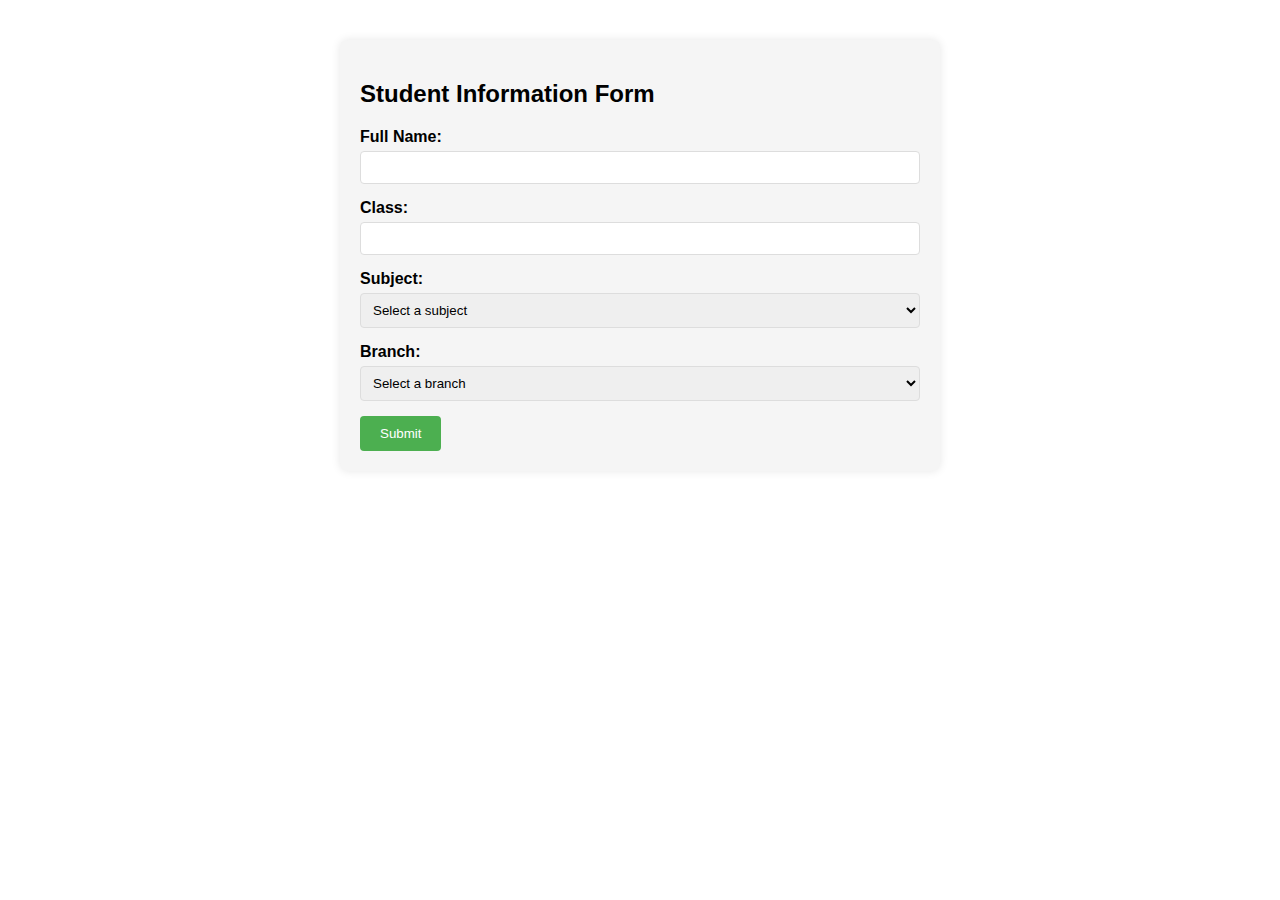
<file: trial/index.html>
<!DOCTYPE html>
<html lang="en">
<head>
    <meta charset="UTF-8">
    <meta name="viewport" content="width=device-width, initial-scale=1.0">
    <title>Student Form</title>
    <style>
        body {
            font-family: Arial, sans-serif;
            max-width: 600px;
            margin: 20px auto;
            padding: 20px;
        }
        .form-container {
            background-color: #f5f5f5;
            padding: 20px;
            border-radius: 8px;
            box-shadow: 0 0 10px rgba(0,0,0,0.1);
        }
        .form-group {
            margin-bottom: 15px;
        }
        label {
            display: block;
            margin-bottom: 5px;
            font-weight: bold;
        }
        input, select {
            width: 100%;
            padding: 8px;
            border: 1px solid #ddd;
            border-radius: 4px;
            box-sizing: border-box;
        }
        button {
            background-color: #4CAF50;
            color: white;
            padding: 10px 20px;
            border: none;
            border-radius: 4px;
            cursor: pointer;
        }
        button:hover {
            background-color: #45a049;
        }
    </style>
</head>
<body>
    <div class="form-container">
        <h2>Student Information Form</h2>
        <form action="#" method="POST">
            <div class="form-group">
                <label for="name">Full Name:</label>
                <input type="text" id="name" name="name" required>
            </div>

            <div class="form-group">
                <label for="class">Class:</label>
                <input type="text" id="class" name="class" required>
            </div>

            <div class="form-group">
                <label for="subject">Subject:</label>
                <select id="subject" name="subject" required>
                    <option value="">Select a subject</option>
                    <option value="mathematics">Mathematics</option>
                    <option value="physics">Physics</option>
                    <option value="chemistry">Chemistry</option>
                    <option value="biology">Biology</option>
                    <option value="computer_science">Computer Science</option>
                </select>
            </div>

            <div class="form-group">
                <label for="branch">Branch:</label>
                <select id="branch" name="branch" required>
                    <option value="">Select a branch</option>
                    <option value="cse">Computer Science & Engineering</option>
                    <option value="ece">Electronics & Communication</option>
                    <option value="me">Mechanical Engineering</option>
                    <option value="ce">Civil Engineering</option>
                    <option value="ee">Electrical Engineering</option>
                </select>
            </div>

            <button type="submit">Submit</button>
        </form>
    </div>
</body>
</html>
</file>
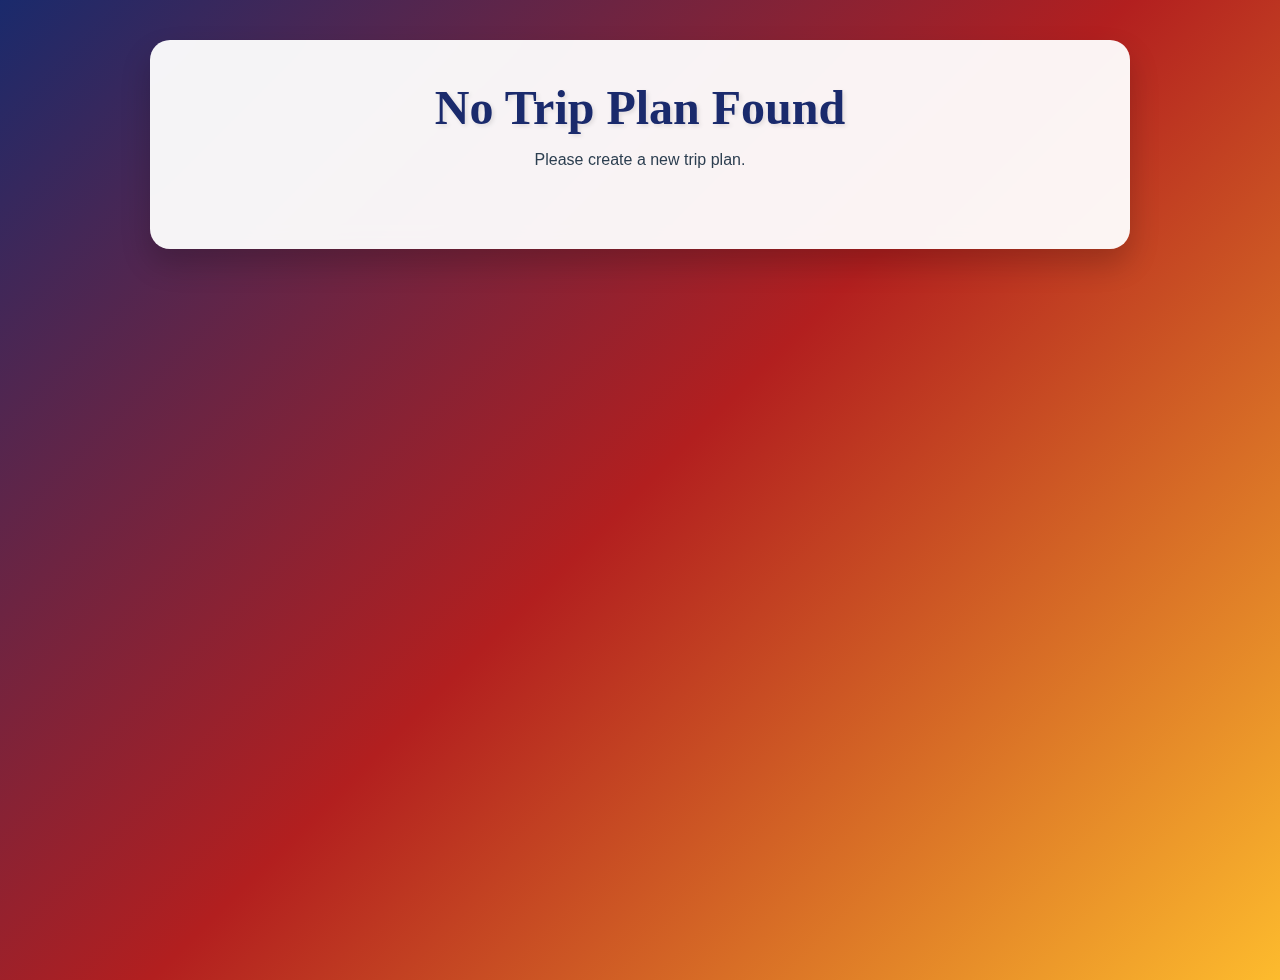
<file: backwebb.html>
<!DOCTYPE html>
<html lang="en">
<head>
    <meta charset="UTF-8">
    <meta name="viewport" content="width=device-width, initial-scale=1.0">
    <script src="again.js"></script>
    <title>Your Trip Plan</title>
    <style>
        body {
            font-family: 'Poppins', sans-serif;
            margin: 0;
            padding: 40px;
            background: linear-gradient(135deg, #1a2a6c, #b21f1f, #fdbb2d);
            min-height: 100vh;
            color: #2c3e50;
        }

        .trip-plan {
            max-width: 900px;
            margin: 0 auto;
            padding: 40px;
            background-color: rgba(255, 255, 255, 0.95);
            border-radius: 20px;
            box-shadow: 0 15px 30px rgba(0,0,0,0.2);
            backdrop-filter: blur(10px);
        }

        .header {
            text-align: center;
            margin-bottom: 40px;
        }

        .header h1 {
            font-family: 'Playfair Display', serif;
            font-size: 48px;
            color: #1a2a6c;
            margin: 0;
            text-shadow: 2px 2px 4px rgba(0,0,0,0.1);
        }

        .trip-details {
            background: linear-gradient(to right, #f8f9fa, #e9ecef);
            padding: 30px;
            border-radius: 15px;
            margin: 25px 0;
            box-shadow: 0 5px 15px rgba(0,0,0,0.05);
            transition: transform 0.3s ease;
        }

        .trip-details:hover {
            transform: translateY(-5px);
        }

        .day-section {
            margin: 30px 0;
            padding: 20px;
            background: white;
            border-radius: 10px;
            box-shadow: 0 5px 15px rgba(0,0,0,0.1);
        }

        .activity-card {
            padding: 15px;
            margin: 10px 0;
            background: #f8f9fa;
            border-left: 4px solid #1a2a6c;
            border-radius: 4px;
        }

        .activity-time {
            font-weight: bold;
            color: #1a2a6c;
        }

        .budget-info {
            background: linear-gradient(45deg, #2193b0, #6dd5ed);
            color: white;
            padding: 20px;
            border-radius: 10px;
            margin-top: 20px;
        }

        .print-btn {
            background: linear-gradient(45deg, #fdbb2d, #f4b942);
            color: white;
            padding: 15px 30px;
            border: none;
            border-radius: 50px;
            cursor: pointer;
            margin-top: 30px;
            font-size: 1.1em;
            font-weight: 600;
            transition: all 0.3s ease;
            box-shadow: 0 5px 15px rgba(244,185,66,0.3);
        }

        @media (max-width: 768px) {
            body {
                padding: 20px;
            }
            
            .trip-plan {
                padding: 20px;
            }
        }
    </style>
</head>
<body>
    <div class="trip-plan">
        <div class="header">
            <h1>Your Trip Plan</h1>
        </div>

        <div id="tripDetails" class="trip-details">
            <!-- Trip details will be populated here -->
        </div>

        <div id="activities">
            <!-- Activities will be populated here -->
        </div>

        <button onclick="window.print()" class="print-btn">Print Trip Plan</button>
    </div>

    <script>
        document.addEventListener('DOMContentLoaded', function() {
            // Get trip plan from session storage
            const tripPlan = JSON.parse(sessionStorage.getItem('finalTripPlan'));
            
            if (tripPlan) {
                // Populate trip details
                document.getElementById('tripDetails').innerHTML = `
                    <h2>Trip Overview</h2>
                    <p><strong>Main Contact:</strong> ${tripPlan.mainContact}</p>
                    <p><strong>Destination:</strong> ${tripPlan.destinations}</p>
                    <p><strong>Start Date:</strong> ${tripPlan.startDate}</p>
                    <p><strong>Duration:</strong> ${tripPlan.duration} days</p>
                    <p><strong>Number of Travelers:</strong> ${tripPlan.numTravelers}</p>
                    <div class="budget-info">
                        <h3>Budget Information</h3>
                        <p>Total Budget: $${tripPlan.budget}</p>
                        
                    </div>
                `;

                // Populate activities
                const activitiesContainer = document.getElementById('activities');
                tripPlan.activities.forEach(day => {
                    const daySection = document.createElement('div');
                    daySection.className = 'day-section';
                    daySection.innerHTML = `
                        <h3>Day ${day.day}</h3>
                        <div class="activity-card">
                            <span class="activity-time">Morning:</span>
                            <p>${day.morning}</p>
                        </div>
                        <div class="activity-card">
                            <span class="activity-time">Afternoon:</span>
                            <p>${day.afternoon}</p>
                        </div>
                        <div class="activity-card">
                            <span class="activity-time">Evening:</span>
                            <p>${day.evening}</p>
                        </div>
                        <p><strong>Estimated Daily Cost:</strong> $${day.estimatedCost.toFixed(2)}</p>
                    `;
                    activitiesContainer.appendChild(daySection);
                });
            } else {
                document.querySelector('.trip-plan').innerHTML = `
                    <div class="header">
                        <h1>No Trip Plan Found</h1>
                        <p>Please create a new trip plan.</p>
                    </div>
                `;
            }
        });
    </script>
</body>
</html>
</file>
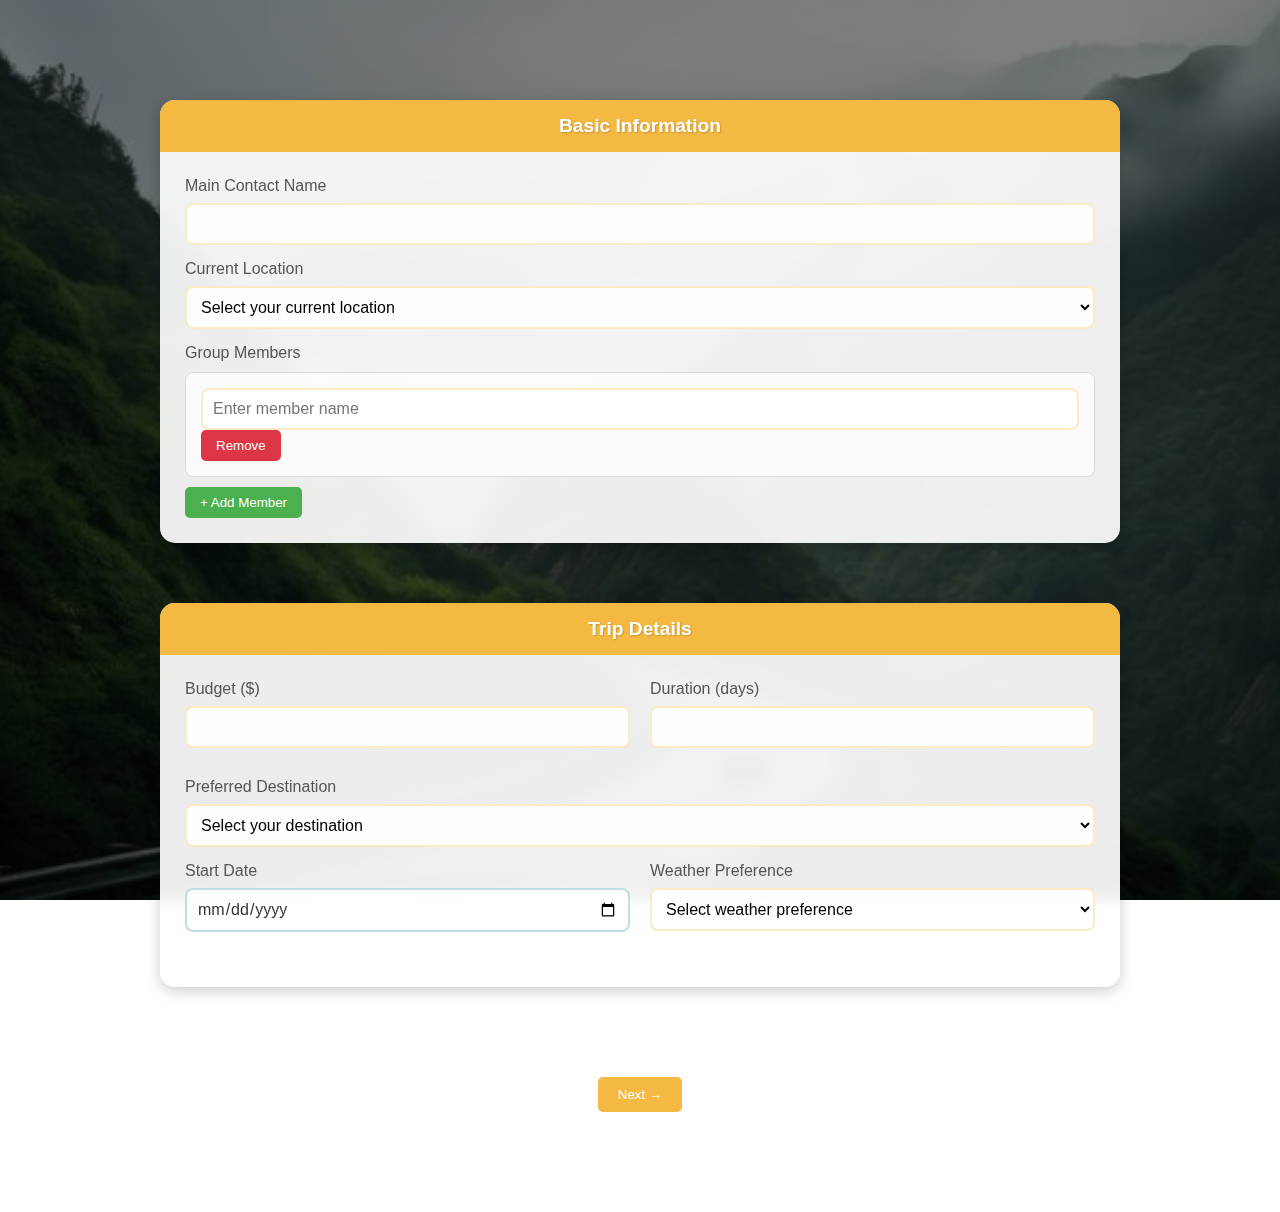
<file: new.html>
<!DOCTYPE html>
<html lang="en">
<head>
    <meta charset="UTF-8">
    <meta name="viewport" content="width=device-width, initial-scale=1.0">
    <title>Trip Planner Inputs</title>
    <style>
        * {
            margin: 0;
            padding: 0;
            box-sizing: border-box;
            font-family: Arial, sans-serif;
        }

        body {
            background: linear-gradient(rgba(0, 0, 0, 0.5), rgba(0, 0, 0, 0.5)),
                        url('NEE.jpeg');
            background-size: cover;
            background-position: center;
            background-attachment: fixed;
            background-repeat: no-repeat;
            min-height: 100vh;
            padding: 40px 20px;
        }

        .container {
            max-width: 1200px;
            margin: 0 auto;
            display: grid;
            grid-template-columns: repeat(2, 1fr);
            gap: 20px;
            padding: 20px;
        }

        .input-card {
            background-color: rgba(255, 255, 255, 0.92);
            backdrop-filter: blur(8px);
            -webkit-backdrop-filter: blur(8px);
            border-radius: 15px;
            overflow: hidden;
            margin-bottom: 20px;
            box-shadow: 0 4px 15px rgba(0, 0, 0, 0.2);
        }

        .card-header {
            background-color: #f4b942;
            color: white;
            padding: 15px;
            font-weight: bold;
            text-align: center;
            font-size: 1.2em;
            text-shadow: 1px 1px 2px rgba(0, 0, 0, 0.2);
        }

        .card-content {
            padding: 25px;
        }

        .input-group {
            margin-bottom: 15px;
        }

        label {
            display: block;
            margin-bottom: 8px;
            color: #555;
            font-weight: 500;
        }

        input, select {
            width: 100%;
            padding: 10px;
            border: 2px solid rgba(244, 185, 66, 0.3);
            border-radius: 8px;
            font-size: 16px;
            background-color: rgba(255, 255, 255, 0.95);
        }

        input:focus, select:focus {
            outline: none;
            border-color: #f4b942;
        }

        .member-inputs {
            background-color: rgba(255, 255, 255, 0.8);
            border: 1px solid #ddd;
            padding: 15px;
            border-radius: 8px;
            margin-top: 10px;
        }

        .add-member-btn {
            background-color: #4CAF50;
            color: white;
            padding: 8px 15px;
            border: none;
            border-radius: 5px;
            cursor: pointer;
            margin-top: 10px;
        }

        .submit-btn {
            background-color: #f4b942;
            border: none;
            color: white;
            padding: 15px 30px;
            font-size: 1.2em;
            border-radius: 8px;
            cursor: pointer;
            width: 100%;
            margin-top: 20px;
            transition: all 0.3s ease;
            text-transform: uppercase;
            letter-spacing: 1px;
            box-shadow: 0 4px 15px rgba(0, 0, 0, 0.1);
        }

        .submit-btn:hover {
            background-color: #e5aa35;
            transform: translateY(-2px);
            box-shadow: 0 6px 20px rgba(0, 0, 0, 0.15);
        }

        .grid-2 {
            display: grid;
            grid-template-columns: repeat(2, 1fr);
            gap: 15px;
        }

        /* Add order classes for box positioning */
        .box-right {
            grid-column: 2;
        }

        .box-left {
            grid-column: 1;
        }

        @media (max-width: 768px) {
            body {
                padding: 20px 10px;
                background-attachment: scroll;
            }
            
            .container {
                grid-template-columns: 1fr;  /* Stack on mobile */
                padding: 10px;
            }
            
            .box-right, .box-left {
                grid-column: auto;  /* Reset grid column on mobile */
            }
        }

        .page {
            min-height: 100vh;
            padding: 40px 20px;
        }

        .container {
            max-width: 1000px;
            margin: 0 auto;
            padding: 20px;
        }

        .first-page {
            display: grid;
            grid-template-columns: 1fr;
            gap: 30px;
        }

        .second-page {
            display: grid;
            grid-template-columns: 1fr;
            gap: 30px;
        }

        .input-card {
            width: 100%;
            margin-bottom: 30px;
        }

        .submit-wrapper {
            display: flex;
            justify-content: center;
            padding: 20px;
            margin-top: 20px;
        }

        .submit-btn {
            max-width: 300px;
            width: 100%;
        }

        .navigation-buttons {
            display: flex;
            justify-content: center;
            gap: 20px;
            margin-top: 30px;
        }

        .nav-btn {
            padding: 10px 20px;
            background-color: #f4b942;
            color: white;
            border: none;
            border-radius: 5px;
            cursor: pointer;
        }

        @media (max-width: 768px) {
            .page {
                padding: 20px 10px;
            }
        }

        .grid-2 {
            display: grid;
            grid-template-columns: repeat(2, 1fr);
            gap: 20px;
            margin-bottom: 15px;
        }

        .input-group {
            margin-bottom: 15px;
        }

        .input-group:last-child {
            margin-bottom: 0;
        }

        input[type="date"] {
            width: 100%;
            padding: 10px;
            border: 2px solid rgba(33, 147, 176, 0.3);
            border-radius: 8px;
            font-family: 'Poppins', sans-serif;
            color: #333;
        }

        input[type="date"]:focus {
            border-color: #2193b0;
            outline: none;
            box-shadow: 0 0 0 3px rgba(33, 147, 176, 0.1);
        }

        @media (max-width: 768px) {
            .grid-2 {
                grid-template-columns: 1fr;
                gap: 15px;
            }
        }

        textarea {
            width: 100%;
            padding: 10px;
            border: 2px solid rgba(244, 185, 66, 0.3);
            border-radius: 8px;
            font-size: 16px;
            background-color: rgba(255, 255, 255, 0.95);
            resize: vertical;
        }

        textarea:focus {
            outline: none;
            border-color: #f4b942;
        }

        .remove-member-btn {
            background-color: #dc3545;
            color: white;
            padding: 8px 15px;
            border: none;
            border-radius: 5px;
            cursor: pointer;
        }
    </style>
</head>
<body data-page="new">
    <form id="tripForm">
        <div class="page" id="page1">
            <div class="container first-page">
                <!-- Basic Information -->
                <div class="input-card">
                    <div class="card-header">Basic Information</div>
                    <div class="card-content">
                        <div class="input-group">
                            <label for="mainContact">Main Contact Name</label>
                            <input type="text" id="mainContact" maxlength="100" required>
                        </div>
                        <div class="input-group">
                            <label for="currentLocation">Current Location</label>
                            <select id="currentLocation" required>
                                <option value="">Select your current location</option>
                                <option value="USA">United States</option>
                                <option value="UK">United Kingdom</option>
                                <option value="Canada">Canada</option>
                                <option value="Australia">Australia</option>
                                <option value="India">India</option>
                                <option value="China">China</option>
                                <option value="Japan">Japan</option>
                                <option value="Germany">Germany</option>
                                <option value="France">France</option>
                                <option value="Italy">Italy</option>
                                <!-- Add more countries as needed -->
                            </select>
                        </div>
                        <div class="input-group">
                            <label>Group Members</label>
                            <div id="membersList" class="member-inputs">
                                <div class="member-input">
                                    <input type="text" placeholder="Enter member name" maxlength="100">
                                    <button type="button" class="remove-member-btn" onclick="removeMember(this)">Remove</button>
                                </div>
                            </div>
                            <button type="button" class="add-member-btn">+ Add Member</button>
                        </div>
                    </div>
                </div>

                <!-- Trip Details -->
                <div class="input-card">
                    <div class="card-header">Trip Details</div>
                    <div class="card-content">
                        <div class="grid-2">
                            <div class="input-group">
                                <label for="budget">Budget ($)</label>
                                <input type="number" id="budget" min="0" step="0.01" required>
                            </div>
                            <div class="input-group">
                                <label for="duration">Duration (days)</label>
                                <input type="number" id="duration" min="1" step="1" required>
                            </div>
                        </div>
                        <div class="input-group">
                            <label for="destinations">Preferred Destination</label>
                            <select id="destinations" required>
                                <option value="">Select your destination</option>
                                <!-- Domestic -->
                                <option value="kuala lumpur">Kuala Lumpur</option>
                                <option value="penang">Penang</option>
                                <option value="malacca">Malacca</option>
                                <option value="johor bahru">Johor Bahru</option>
                                <option value="ipoh">Ipoh</option>
                                <option value="kuching">Kuching</option>
                                <option value="kota kinabalu">Kota Kinabalu</option>
                                <option value="langkawi">Langkawi</option>
                                <option value="cameron highlands">Cameron Highlands</option>
                                <!-- International -->
                                <option value="bangkok">Bangkok, Thailand</option>
                                <option value="singapore">Singapore</option>
                                <option value="bali">Bali, Indonesia</option>
                                <option value="tokyo">Tokyo, Japan</option>
                                <option value="seoul">Seoul, South Korea</option>
                                <option value="paris">Paris, France</option>
                                <option value="london">London, UK</option>
                            </select>
                        </div>
                        <div class="grid-2">
                            <div class="input-group">
                                <label for="startDate">Start Date</label>
                                <input type="date" id="startDate" required>
                            </div>
                            <div class="input-group">
                                <label for="weather">Weather Preference</label>
                                <select id="weather" required>
                                    <option value="">Select weather preference</option>
                                    <option value="sunny">Sunny</option>
                                    <option value="moderate">Moderate</option>
                                    <option value="cold">Cold</option>
                                </select>
                            </div>
                        </div>
                    </div>
                </div>

                <div class="navigation-buttons">
                    <button type="button" class="nav-btn" onclick="showPage(2)">Next →</button>
                </div>
            </div>
        </div>

        <div class="page" id="page2" style="display: none;">
            <div class="container second-page">
                <!-- Preferences -->
                <div class="input-card">
                    <div class="card-header">Preferences</div>
                    <div class="card-content">
                        <div class="grid-2">
                            <div class="input-group">
                                <label for="food">Food Preference</label>
                                <select id="food" required>
                                    <option value="">Select food preference</option>
                                    <option value="vegetarian">Vegetarian</option>
                                    <option value="non-vegetarian">Non-vegetarian</option>
                                    <option value="both">Both</option>
                                </select>
                            </div>
                            <div class="input-group">
                                <label for="accommodation">Accommodation</label>
                                <select id="accommodation" required>
                                    <option value="">Select accommodation type</option>
                                    <option value="hotel">Hotel</option>
                                    <option value="resort">Resort</option>
                                    <option value="homestay">Homestay</option>
                                    <option value="camping">Camping</option>
                                </select>
                            </div>
                        </div>
                    </div>
                </div>

                <!-- Additional Information -->
                <div class="input-card">
                    <div class="card-header">Additional Information</div>
                    <div class="card-content">
                        <div class="input-group">
                            <label for="specialRequests">Special Requests</label>
                            <textarea id="specialRequests" rows="4" placeholder="Any special requirements or preferences..."></textarea>
                        </div>
                    </div>
                </div>

                <div class="navigation-buttons">
                    <button type="button" class="nav-btn" onclick="showPage(1)">← Back</button>
                </div>

                <div class="submit-wrapper">
                
                    <button type="submit" class="submit-btn" >Plan your trip</button>

                    <!-- <button type="submit" class="submit-btn" onclick="onSubmit()">print</button> -->
                </div>
            </div>
        </div>

    </form>

    <script src="new.js"></script>
  
</body>
</html>
</file>
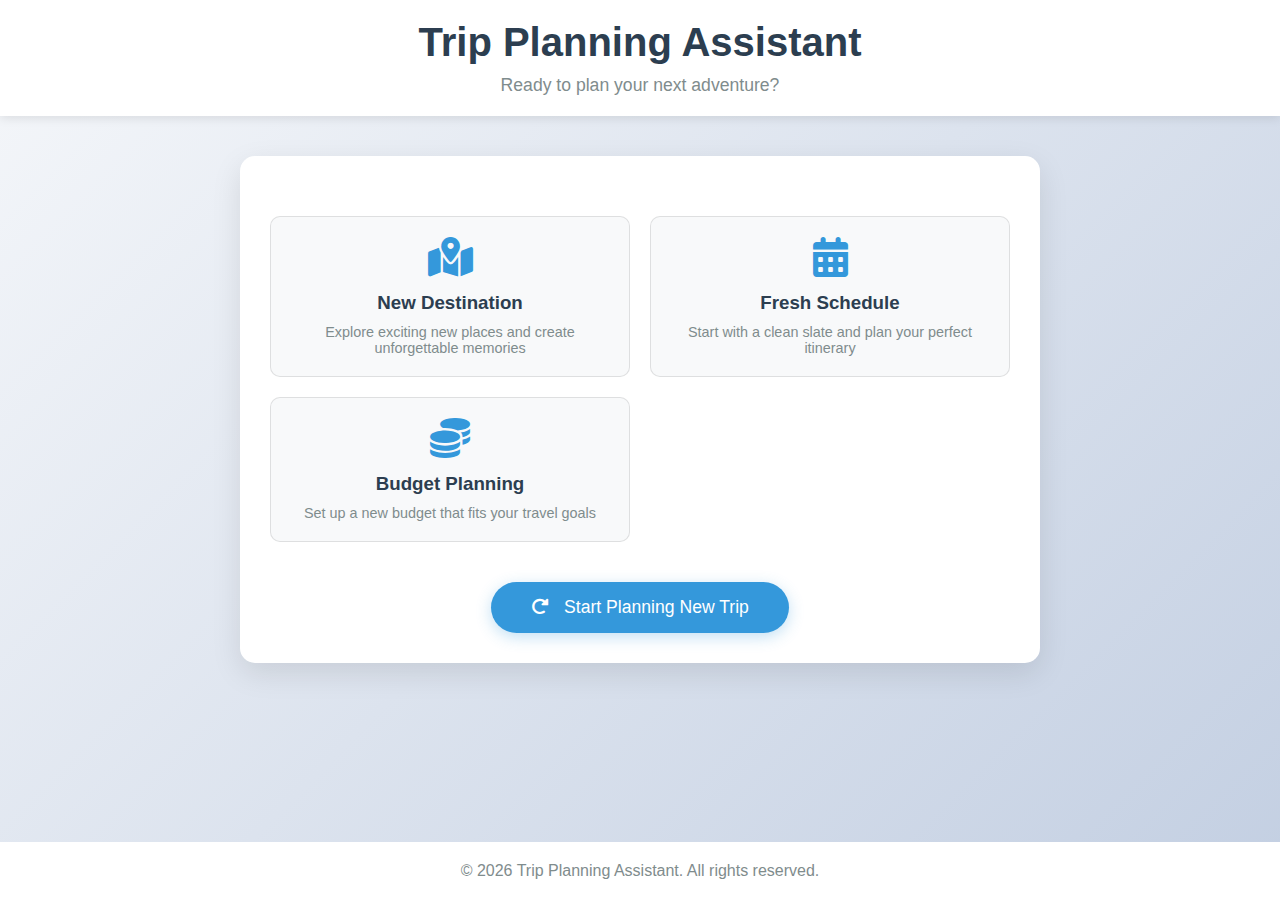
<file: restart-page.html>
<!DOCTYPE html>
<html lang="en">
<head>
    <meta charset="UTF-8">
    <meta name="viewport" content="width=device-width, initial-scale=1.0">
    <title>Trip Planning - Start Over</title>
    <link rel="stylesheet" href="https://cdnjs.cloudflare.com/ajax/libs/font-awesome/6.0.0/css/all.min.css">
    <style>
        * {
            margin: 0;
            padding: 0;
            box-sizing: border-box;
        }

        body {
            font-family: 'Segoe UI', Tahoma, Geneva, Verdana, sans-serif;
            background: linear-gradient(135deg, #f5f7fa 0%, #c3cfe2 100%);
            min-height: 100vh;
            display: flex;
            flex-direction: column;
            align-items: center;
        }

        .header {
            width: 100%;
            background: white;
            padding: 20px;
            text-align: center;
            box-shadow: 0 2px 10px rgba(0, 0, 0, 0.1);
        }

        .header h1 {
            color: #2c3e50;
            font-size: 2.5em;
            margin-bottom: 10px;
        }

        .header p {
            color: #7f8c8d;
            font-size: 1.1em;
        }

        .main-content {
            max-width: 800px;
            width: 90%;
            margin: 40px auto;
            padding: 30px;
            background: white;
            border-radius: 15px;
            box-shadow: 0 10px 30px rgba(0, 0, 0, 0.1);
        }

        .features {
            display: grid;
            grid-template-columns: repeat(auto-fit, minmax(250px, 1fr));
            gap: 20px;
            margin: 30px 0;
        }

        .feature-card {
            padding: 20px;
            background: #f8f9fa;
            border-radius: 10px;
            text-align: center;
            transition: transform 0.3s ease;
            border: 1px solid rgba(0, 0, 0, 0.1);
        }

        .feature-card:hover {
            transform: translateY(-5px);
        }

        .feature-card i {
            font-size: 2.5em;
            color: #3498db;
            margin-bottom: 15px;
        }

        .feature-card h3 {
            color: #2c3e50;
            margin-bottom: 10px;
        }

        .feature-card p {
            color: #7f8c8d;
            font-size: 0.9em;
        }

        .action-buttons {
            text-align: center;
            margin-top: 40px;
        }

        .start-over-btn {
            display: inline-block;
            padding: 15px 40px;
            background: #3498db;
            color: white;
            text-decoration: none;
            border-radius: 30px;
            font-size: 1.1em;
            transition: all 0.3s ease;
            box-shadow: 0 4px 15px rgba(52, 152, 219, 0.3);
            border: none;
            cursor: pointer;
            outline: none;
        }

        .start-over-btn:hover {
            background: #2980b9;
            transform: translateY(-2px);
            box-shadow: 0 6px 20px rgba(52, 152, 219, 0.4);
        }

        .start-over-btn:focus {
            outline: 3px solid rgba(52, 152, 219, 0.5);
            outline-offset: 2px;
        }

        .start-over-btn i {
            margin-right: 10px;
        }

        footer {
            margin-top: auto;
            width: 100%;
            background: white;
            padding: 20px;
            text-align: center;
            color: #7f8c8d;
        }

        @media (max-width: 600px) {
            .header h1 {
                font-size: 2em;
            }

            .main-content {
                padding: 20px;
            }

            .features {
                grid-template-columns: 1fr;
            }

            .main-content {
                width: 95%;
                margin: 20px auto;
            }

            .start-over-btn {
                padding: 12px 30px;
                font-size: 1em;
                width: 100%;
                max-width: 300px;
            }
        }
    </style>
</head>
<body>
    <div class="header">
        <h1>Trip Planning Assistant</h1>
        <p>Ready to plan your next adventure?</p>
    </div>

    <div class="main-content">
        <div class="features">
            <div class="feature-card">
                <i class="fas fa-map-marked-alt"></i>
                <h3>New Destination</h3>
                <p>Explore exciting new places and create unforgettable memories</p>
            </div>
            <div class="feature-card">
                <i class="fas fa-calendar-alt"></i>
                <h3>Fresh Schedule</h3>
                <p>Start with a clean slate and plan your perfect itinerary</p>
            </div>
            <div class="feature-card">
                <i class="fas fa-coins"></i>
                <h3>Budget Planning</h3>
                <p>Set up a new budget that fits your travel goals</p>
            </div>
        </div>

        <div class="action-buttons">
            <a href="new.html" class="start-over-btn">
                <i class="fas fa-redo-alt"></i>
                Start Planning New Trip
            </a>
        </div>
    </div>

    <footer>
        <p>&copy; <script>document.write(new Date().getFullYear())</script> Trip Planning Assistant. All rights reserved.</p>
    </footer>
</body>
</html>
</file>
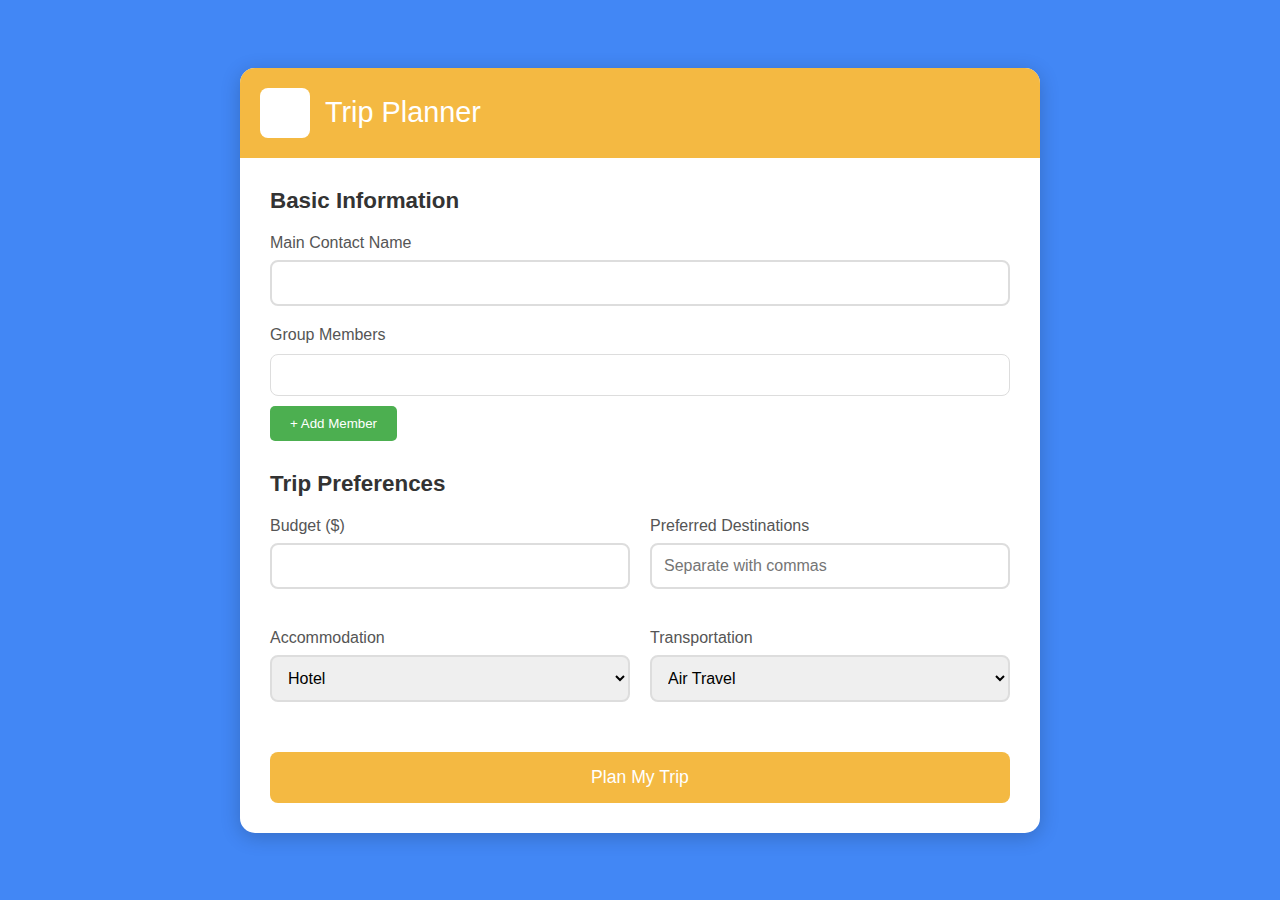
<file: trip_planner.html>
<!DOCTYPE html>
<html lang="en">
<head>
    <meta charset="UTF-8">
    <meta name="viewport" content="width=device-width, initial-scale=1.0">
    <title>Trip Planner</title>
    <style>
        * {
            margin: 0;
            padding: 0;
            box-sizing: border-box;
            font-family: Arial, sans-serif;
        }

        body {
            background-color: #4287f5;
            min-height: 100vh;
            display: flex;
            justify-content: center;
            align-items: center;
            padding: 20px;
        }

        .planner-container {
            background-color: white;
            border-radius: 15px;
            width: 100%;
            max-width: 800px;
            overflow: hidden;
            box-shadow: 0 4px 20px rgba(0, 0, 0, 0.2);
        }

        .planner-header {
            background-color: #f4b942;
            padding: 20px;
            display: flex;
            align-items: center;
            gap: 15px;
        }

        .calendar-icon {
            background-color: white;
            border-radius: 8px;
            padding: 8px;
            position: relative;
            width: 50px;
            height: 50px;
            display: flex;
            align-items: center;
            justify-content: center;
        }

        .planner-title {
            color: white;
            font-size: 1.8em;
        }

        .form-content {
            padding: 30px;
        }

        .form-section {
            margin-bottom: 30px;
        }

        .form-section h2 {
            color: #333;
            margin-bottom: 20px;
            font-size: 1.4em;
        }

        .form-group {
            margin-bottom: 20px;
        }

        label {
            display: block;
            margin-bottom: 8px;
            color: #555;
            font-weight: 500;
        }

        input, select {
            width: 100%;
            padding: 12px;
            border: 2px solid #ddd;
            border-radius: 8px;
            font-size: 16px;
            transition: border-color 0.3s;
        }

        input:focus, select:focus {
            outline: none;
            border-color: #f4b942;
        }

        .members-container {
            border: 1px solid #ddd;
            padding: 20px;
            border-radius: 8px;
            margin-top: 10px;
        }

        .add-member-btn {
            background-color: #4CAF50;
            color: white;
            padding: 10px 20px;
            border: none;
            border-radius: 5px;
            cursor: pointer;
            margin-top: 10px;
        }

        .submit-btn {
            background-color: #f4b942;
            color: white;
            padding: 15px 30px;
            border: none;
            border-radius: 8px;
            font-size: 1.1em;
            cursor: pointer;
            width: 100%;
            transition: background-color 0.3s;
        }

        .submit-btn:hover {
            background-color: #e5aa35;
        }

        .preferences-grid {
            display: grid;
            grid-template-columns: repeat(2, 1fr);
            gap: 20px;
        }
    </style>
</head>
<body>
    <div class="planner-container">
        <div class="planner-header">
            <div class="calendar-icon">
                <i class="fas fa-calendar"></i>
            </div>
            <div class="planner-title">Trip Planner</div>
        </div>

        <form class="form-content">
            <div class="form-section">
                <h2>Basic Information</h2>
                <div class="form-group">
                    <label for="mainContact">Main Contact Name</label>
                    <input type="text" id="mainContact" required>
                </div>
                
                <div class="form-group">
                    <label>Group Members</label>
                    <div class="members-container" id="membersContainer">
                        <!-- Dynamic member inputs will be added here -->
                    </div>
                    <button type="button" class="add-member-btn">+ Add Member</button>
                </div>
            </div>

            <div class="form-section">
                <h2>Trip Preferences</h2>
                <div class="preferences-grid">
                    <div class="form-group">
                        <label for="budget">Budget ($)</label>
                        <input type="number" id="budget" required>
                    </div>
                    
                    <div class="form-group">
                        <label for="destinations">Preferred Destinations</label>
                        <input type="text" id="destinations" placeholder="Separate with commas">
                    </div>

                    <div class="form-group">
                        <label for="accommodation">Accommodation</label>
                        <select id="accommodation">
                            <option value="hotel">Hotel</option>
                            <option value="resort">Resort</option>
                            <option value="homestay">Homestay</option>
                            <option value="camping">Camping</option>
                        </select>
                    </div>

                    <div class="form-group">
                        <label for="transportation">Transportation</label>
                        <select id="transportation">
                            <option value="air">Air Travel</option>
                            <option value="road">Road Travel</option>
                            <option value="water">Water Travel</option>
                        </select>
                    </div>
                </div>
            </div>

            <button type="submit" class="submit-btn">Plan My Trip</button>
        </form>
    </div>
</body>
</html>
</file>
